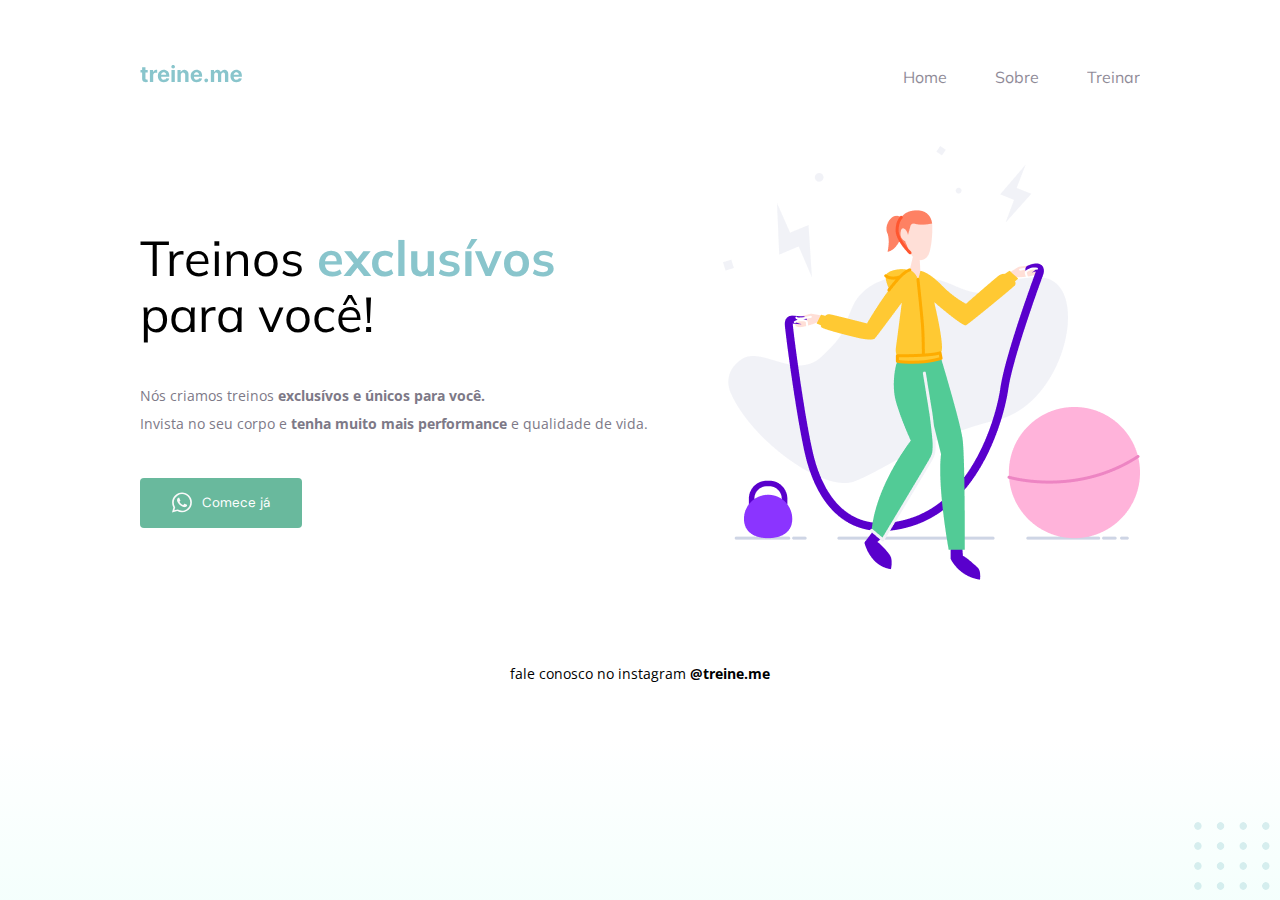
<file: index.html>
<!DOCTYPE html>
<html lang="pt-br">
  <head>
  <link rel="preconnect" href="https://fonts.googleapis.com">
  <link rel="preconnect" href="https://fonts.gstatic.com" crossorigin>

  <meta charset="UTF-8">
  <meta name="viewport" content="width=device-width, initial-scale=1.0">

  <link href="https://fonts.googleapis.com/css2?family=DM+Sans:wght@500&family=Mulish:wght@400;700&family=Open+Sans:wght@400;700&display=swap" rel="stylesheet">

  <link rel="stylesheet" href="style.css">
  <title>Treine me</title>
</head>
<body>
  <div class="page">
    <!--Cabeçalho da página-->
    <!--Navegação: usado no lugar no header por questão de acessibilidade-->
      <nav>
        <a id="logo" href="#logo"><img src="images/logo.svg" alt="Treine.me"></a>
        
        
          <ul>
            <li><a href="#">Home</a></li>
            <li><a href="#">Sobre</a></li>
            <li><a href="#">Treinar</a></li>
          </ul>
      </nav>
        
    <!--Conteúdo principal da página-->
    <main>
        <!--Seção-->
        <section>
          <h1>Treinos <span>exclusívos</span> para você!</h1>

          <p>Nós criamos treinos <strong>exclusívos e únicos para você.</strong></br> 
            Invista no seu corpo e <strong>tenha muito mais performance</strong>
            e qualidade de vida.
          </p>

          <button>
            <img src="images/whats.svg" alt="Ícone do Whatsapp">
            Comece já
          </button>

        </section>
      <img src="images/img.png" alt="Desenho de uma pessoa pulando corda numa academia">

    </main>
    <!--Rodapé da página-->
    <footer>
        fale conosco no instagram <a target = "_blank" href="https:/instagram.com">@treine.me</a>
    </footer>

  </div>

  <img id="balls" src="images/balls.svg" alt="Bolinhas no canto inferior direito da tela">


  
</body>
</html>
</file>
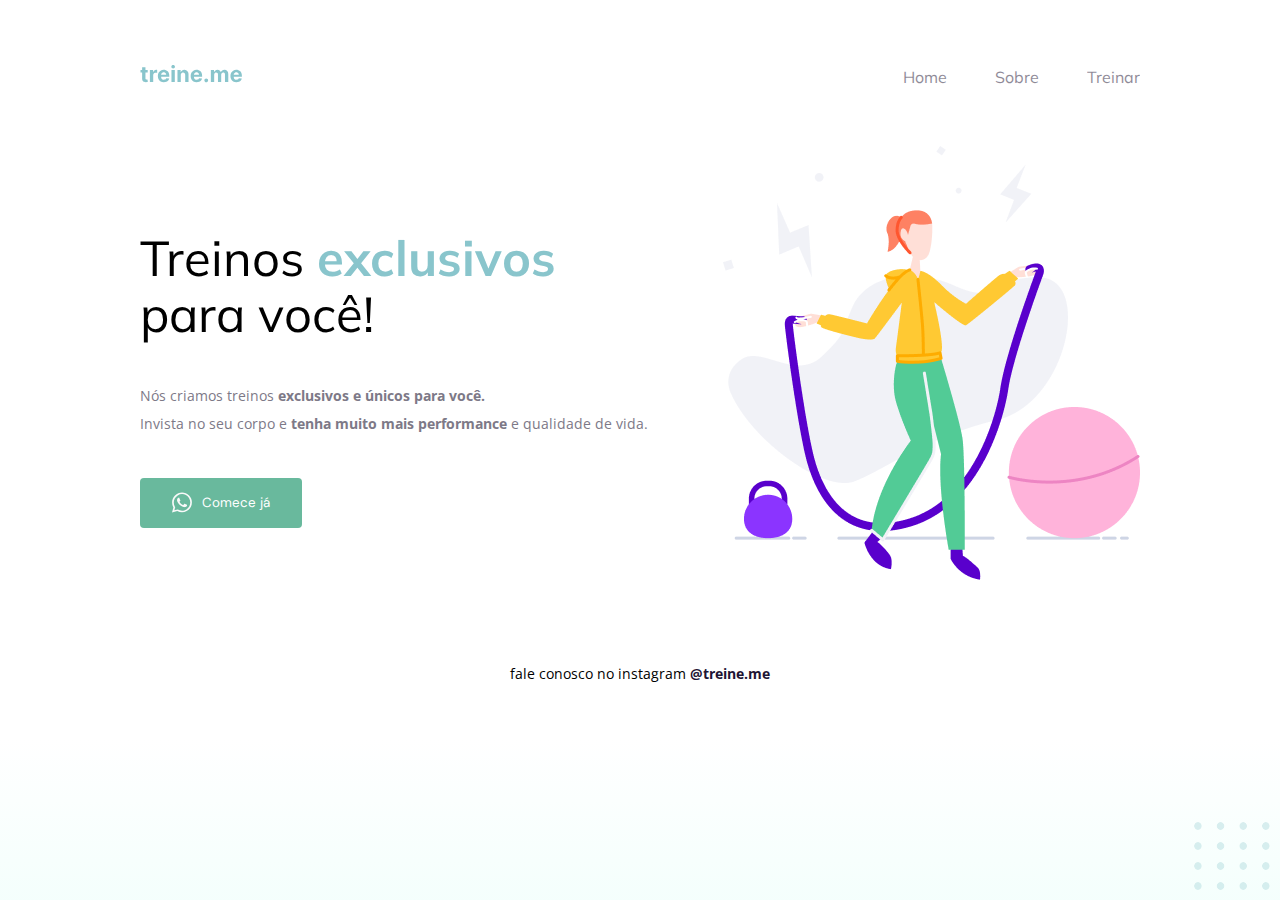
<file: Desafio_1/index.html>
<!DOCTYPE html>
<html lang="pt-br">
  <head>
    <link rel="preconnect" href="https://fonts.googleapis.com">
    <link rel="preconnect" href="https://fonts.gstatic.com" crossorigin>

    <meta charset="UTF-8" />
    <meta name="viewport" content="width=device-width, initial-scale=1.0" />
    <title>Treine me</title>

    <link href="https://fonts.googleapis.com/css2?family=DM+Sans:wght@500&family=Mulish:wght@400;700&family=Open+Sans:wght@400;700&display=swap" rel="stylesheet">

    <link rel="stylesheet" href="style.css">

  </head>
  <body>
    <div class="page">
      <nav>
          <a id="logo" href="#">
            <img src="images/logo.svg" alt="Treine.me" />
          </a>
          <ul>
            <li><a href="#">Home</a></li>
            <li><a href="#">Sobre</a></li>
            <li><a href="#">Treinar</a></li>
          </ul>
      </nav>
      
      <main>
          <section>
            <h1>Treinos <span>exclusivos</span> para você!</h1>

            <p>
              Nós criamos treinos <strong>exclusivos e únicos para você.</strong></br>
              Invista no seu corpo e <strong>tenha muito mais performance</strong> e qualidade de vida.
            </p>

            <button>

              <img src="images/whats.svg" alt="Ícone do whatsapp">
              Comece já
                
            </button>

          </section>

          <img src="images/img.png" alt="Desenho de uma mulher pulando corta numa academia.">

      </main>

      <footer>
          fale conosco no instagram <a href="https://instagram.com/treineme" target="_blank">@treine.me</a>
      </footer>
    </div>

    <img id="balls" src="images/balls.svg" alt="Bolinhas decorativas verdes no canto inferior direito da página.">

  </body>
</html>
</file>
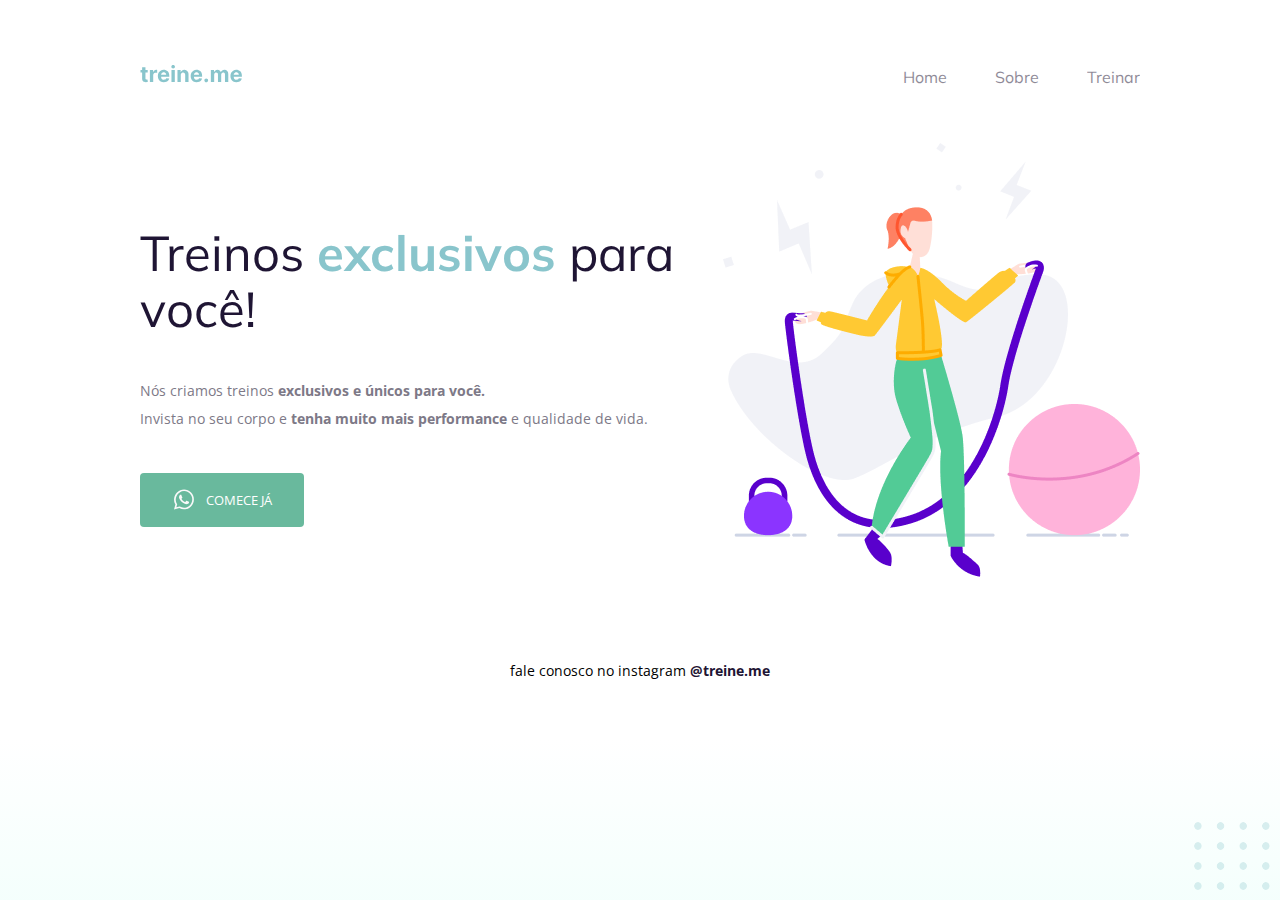
<file: Desafio_2/index.html>
<!DOCTYPE html>
<html lang="pt-br">
  <head>
    <link rel="preconnect" href="https://fonts.googleapis.com">
    <link rel="preconnect" href="https://fonts.gstatic.com" crossorigin>

    <meta charset="UTF-8" />
    <meta name="viewport" content="width=device-width, initial-scale=1.0" />
    <title>Treine me</title>

    <link href="https://fonts.googleapis.com/css2?family=Mulish:wght@400;700&family=Open+Sans:wght@400;700&display=swap" rel="stylesheet">

    <link rel="stylesheet" href="style.css">

  </head>
  <body>
    <div class="page">
        <nav>
          <a id="logo" href="#">
            <img src="images/logo.svg" alt="Treine.me" />
          </a>
          <ul>
            <li><a href="#">Home</a></li>
            <li><a href="#">Sobre</a></li>
            <li><a href="#">Treinar</a></li>
          </ul>
        </nav>
    
        <main>
          <section>
            <h1>Treinos <span>exclusivos</span> para você!</h1>

            <p>
              Nós criamos treinos <strong>exclusivos e únicos para você.</strong></br>
              Invista no seu corpo e <strong>tenha muito mais performance</strong> e qualidade de vida.
            </p>

            <button>
                <img src="images/whats.svg" alt="Ícone do whatsapp">
                Comece já
            </button>
          </section>

          <img src="images/img.png" alt="Desenho de uma mulher pulando corta numa academia.">

        </main>
        <footer>
            fale conosco no instagram <a href="https://instagram.com/treineme" target="_blank">@treine.me</a>
        </div>
      </footer>

      <img id="balls" src="images/balls.svg" alt="Bolinhas decorativas verdes no canto inferior direito da página.">

    </div>

  </body>
</html>
</file>
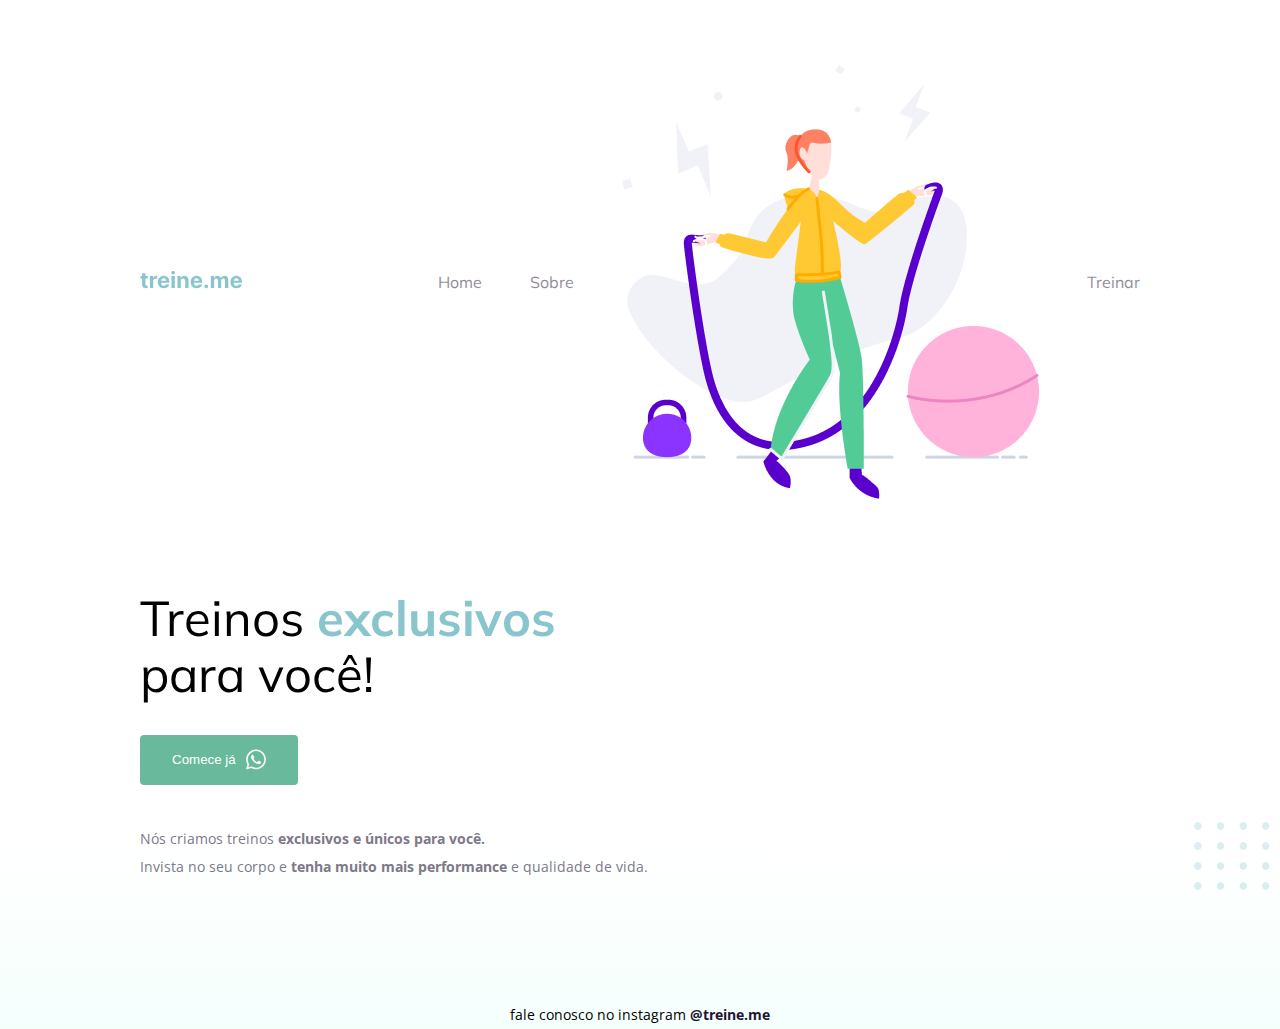
<file: Desafio_1/index_quebrado.html>
<!DOCTYPE html>
<html lang="pt-br">
  <head>
    <link rel="preconnect" href="https://fonts.googleapis.com">
    <link rel="preconnect" href="https://fonts.gstatic.com" crossorigin>

    <meta charset="UTF-8" />
    <meta name="viewport" content="width=device-width, initial-scale=1.0" />
    <title>Treine me</title>

    <link href="https://fonts.googleapis.com/css2?family=Mulish:wght@400;700&family=Open+Sans:wght@400;700&display=swap" rel="stylesheet">

    <link rel="stylesheet" href="style.css">

  </head>
  <body>
    <div class="page">
      <nav>
          <a id="logo" href="#">
            <img src="images/logo.svg" alt="Treine.me" />
          </a>
          <ul>
            <li><a href="#">Home</a></li>
            <li><a href="#">Sobre</a></li>
            <img src="images/img.png" alt="Desenho de uma mulher pulando corta numa academia.">
            <li><a href="#">Treinar</a></li>
          </ul>
      </nav>
      
      <main>
          <section>
            <h1>Treinos <span>exclusivos</span> para você!</h1>
            <button>
              Comece já
              <img src="images/whats.svg" alt="Ícone do whatsapp">
                
            </button>

            <p>
              Nós criamos treinos <strong>exclusivos e únicos para você.</strong></br>
              Invista no seu corpo e <strong>tenha muito mais performance</strong> e qualidade de vida.
            </p>

          </section>

      </main>

      <footer>
          fale conosco no instagram <a href="https://instagram.com/treineme" target="_blank">@treine.me</a>
      </footer>
    </div>

    <img id="balls" src="images/balls.svg" alt="Bolinhas decorativas verdes no canto inferior direito da página.">

  </body>
</html>
</file>
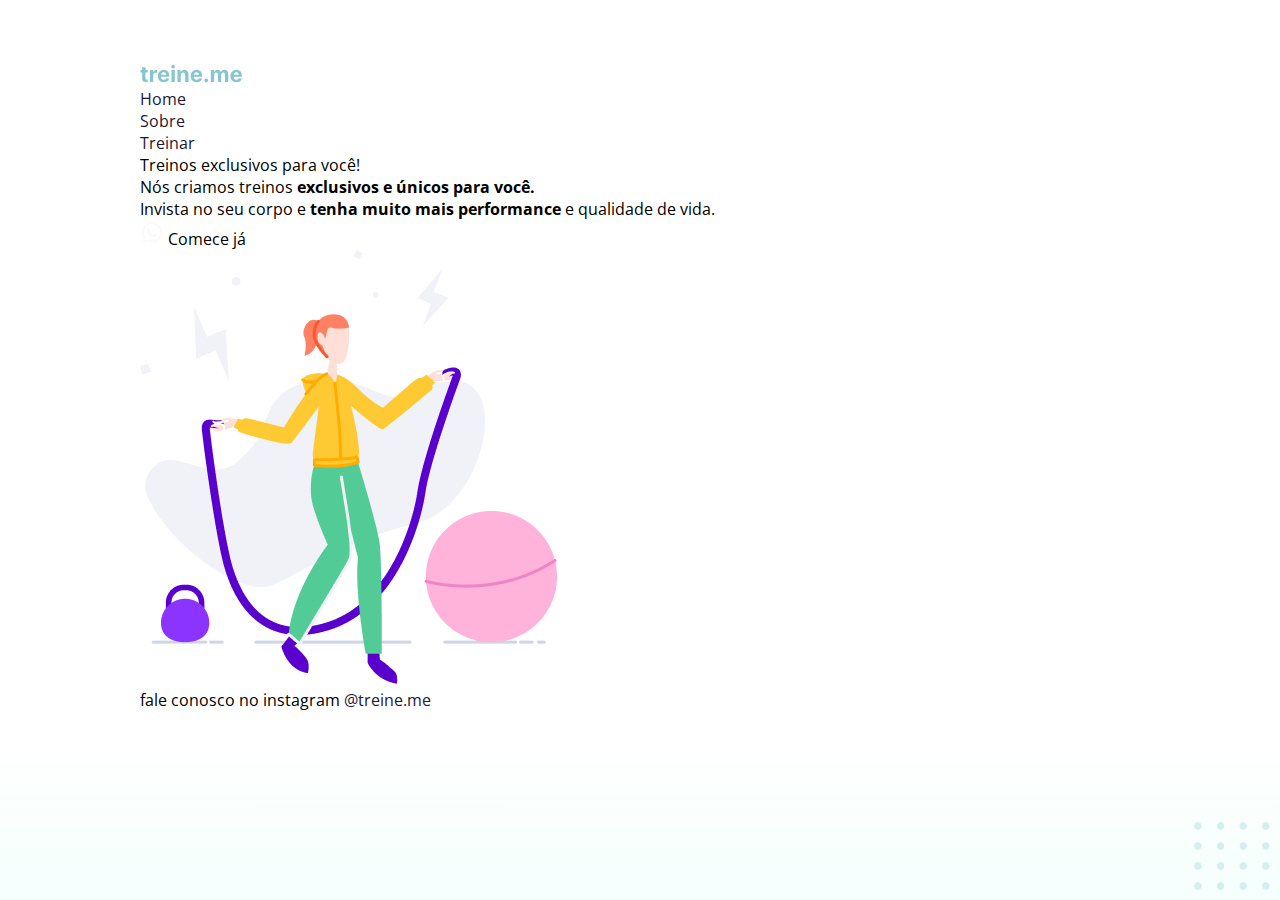
<file: Desafio_2/index_erro.html>
<!DOCTYPE html>
<html lang="pt-br">
  <head>
    <link rel="preconnect" href="https://fonts.googleapis.com">
    <link rel="preconnect" href="https://fonts.gstatic.com" crossorigin>

    <meta charset="UTF-8" />
    <meta name="viewport" content="width=device-width, initial-scale=1.0" />
    <title>Treine me</title>

    <link href="https://fonts.googleapis.com/css2?family=Mulish:wght@400;700&family=Open+Sans:wght@400;700&display=swap" rel="stylesheet">

    <link rel="stylesheet" href="style.css">

  </head>
  <body>
    <div class="page">
        <div class="nav">
          <a id="logo" href="#">
            <img src="images/logo.svg" alt="Treine.me" />
          </a>
          <div class="list">
            <div class="item"><a href="#">Home</a></div>
            <div class="item"><a href="#">Sobre</a></div>
            <div class="item"><a href="#">Treinar</a></div>
          </div>
        </div class="nav">
    
      <div class="main">
        <div>
          <div class="title">Treinos <span>exclusivos</span> para você!</div>

          <div class="subtitle">
            Nós criamos treinos <strong>exclusivos e únicos para você.</strong></br>
            Invista no seu corpo e <strong>tenha muito mais performance</strong> e qualidade de vida.
          </div>

          <div class="button">
              <img src="images/whats.svg" alt="Ícone do whatsapp">
              Comece já
          </div>

        </div>

        <img src="images/img.png" alt="Desenho de uma mulher pulando corta numa academia.">
      </div>
      <div class="footer">
          fale conosco no instagram <a href="https://instagram.com/treineme" target="_blank">@treine.me</a>
      </div>
    </div>

    <img id="balls" src="images/balls.svg" alt="Bolinhas decorativas verdes no canto inferior direito da página.">

  </body>
</html>
</file>
<file: style.css>
body {
margin: 0;

background: linear-gradient(180deg, rgba(227, 255, 248, 0) 82.08%, rgba(227, 255, 248, 0.38) 100%);

font-family: 'Open Sans', sans-serif;

min-height: 100vh;
  
}

.page {
  width: 1000px;
  margin:  0 auto;
  padding-top: 65px;
}

nav {
  display :flex;
  justify-content: space-between;
  align-items: center;

  margin-bottom: 58px;
}


ul {
  list-style: none;
  display: flex;
  align-items: center;
  gap: 48px;
  margin: 0;
  padding: 0;
  
}

ul li a{
  text-decoration: none;
  color: #1F1534;
  opacity: 0.5;
  
}

ul li a:hover{
  font-weight: bold;
  opacity: 1;
}

main {
  display: flex;
  align-items: center;
  justify-content: space-between;

  

}

h1, ul {
  font-family: 'Mulish', sans-serif;
}

h1 {
  font-family: 'Mulish', sans-serif;
  font-size: 49px;
  line-height: 56px;
  font-weight: normal;

  width: 490px;
}

h1 span {
  color: #89C5CC;
  font-weight: bold;
}

p {
  font-size: 14px;
  line-height: 28px;
  margin: 40px 0;

  color: #7D7987;
}

button {
  font-family: 'DM Sans', sans-serif;
  /*text-transform: uppercase;*/

  background: #69B99D;
  color: white;

  border: 0;
  border-radius: 4px;

  display: flex;
  align-items: center;
  justify-content: center;
  padding: 14px 32px 15px;
  gap: 10px;

  cursor: pointer;

}

button:hover{
  background: #4fa084;
}

footer {
  font-size: 14px;
  line-height: 28px;

  text-align: center;

  margin-top: 80px;

}

footer a {
  color: #000000;
  font-weight: bold;
  text-decoration: none;
}

#balls{
  position: fixed;
  bottom: 0;
  right: 0;
}
</file>
<file: Desafio_1/style.css>
body {
    margin: 0;
  
    font-family: "Open Sans", sans-serif;
  
    background: linear-gradient(180deg, rgb(227, 255, 248, 0) 82.08%, rgb(227, 255, 248, 0.38) 100%);
    
  
    min-height: 100vh;
  }
  
  .page {
    width: 1000px;
    margin: 0 auto;
    padding-top: 65px;
  }
  
  nav {
    display: flex;
    justify-content: space-between;
    align-items: center;
  
    margin-bottom: 58px;
  }
  
  ul {
    display: flex;
    align-items: center;
    list-style: none;
    margin: 0;
    padding: 0;
    gap: 48px;
  }
  
  a {
    color: #1f1534;
    text-decoration: none;
  }
  
  ul li a {
      opacity: 0.5;
  }
  
  ul li a:hover {
    font-weight: bold;
    opacity: 1;
  }

  main {
    display: flex;
    align-items: center;
    justify-content: space-between;
  }
  
  h1, ul {
    font-family: "Mulish", sans-serif;
  }
  
  h1 {
    font-size: 49px;
    line-height: 56px;
    color: #000000;
  
    font-weight: normal;
  
    width: 490px;
  }
  
  h1 span {
    color: #89c5cc;
    font-weight: bold;
  }
  
  section p {
    font-size: 14px;
    line-height: 28px;
    color: #7d7987;
  
    margin: 40px 0;
  }
  
  button {
    color: white;
    font-family: 'DM Sans', sans-serif;
  
    background: #69B99D;
    border: 0;
    padding: 14px 32px 15px;
  
    display: flex;
    align-items: center;
    justify-content: center;
    gap: 10px;
  
    border-radius: 4px;
  
    cursor: pointer;
  }
  
  button:hover {
      background: #4EA788;
  }
  
  footer {
    font-size: 14px;
    line-height: 28px;
  
    text-align: center;
  
    margin-top: 80px;
  }
  
  footer a {
    font-weight: bold;
  }
  
  #balls {
      position: fixed;
      bottom: 0;
      right: 0;
  }
</file>
<file: Desafio_2/style.css>
body {
  margin: 0;

  font-family: "Open Sans", sans-serif;

  background: linear-gradient(180deg, rgb(227, 255, 248, 0) 82.08%, rgb(227, 255, 248, 0.38) 100%);

  min-height: 100vh;
}

.page {
  width: 1000px;
  margin: 0 auto;
  padding-top: 65px;
}

nav {
  display: flex;
  justify-content: space-between;
  align-items: center;

  margin-bottom: 55px;
}

ul {
  display: flex;
  gap: 48px;
  list-style: none;
  margin: 0;
  padding: 0;
}

a {
  color: #1f1534;
  text-decoration: none;
}

ul li a {
    opacity: 0.5;
}

ul li a:hover {
  font-weight: bold;
  opacity: 1;
}

ul, h1 {
  font-family: "Mulish", sans-serif;
}

main {
  display: flex;
  align-items: center;
  justify-content: space-between;
}

section h1 {
  font-size: 49px;
  line-height: 56px;
  color: #1f1534;

  font-weight: normal;

}

section h1 span {
  color: #89c5cc;
  font-weight: bold;
}

section p {
  font-size: 14px;
  line-height: 28px;
  color: #7d7987;

  margin: 40px 0;
}

section button {
  color: white;
  text-transform: uppercase;
  font-family: "Open Sans", sans-serif;

  background: #69B99D;
  border: 0;
  padding: 14px 32px 15px;

  display: flex;
  align-items: center;
  justify-content: center;
  gap: 10px;

  border-radius: 4px;

  cursor: pointer;
}

section button:hover{
  background: #56a086;
}

footer {
  font-size: 14px;
  line-height: 28px;

  text-align: center;

  margin-top: 80px;
}

footer a {
  font-weight: bold;
}

#balls {
    position: fixed;
    bottom: 0;
    right: 0;
}
</file>
